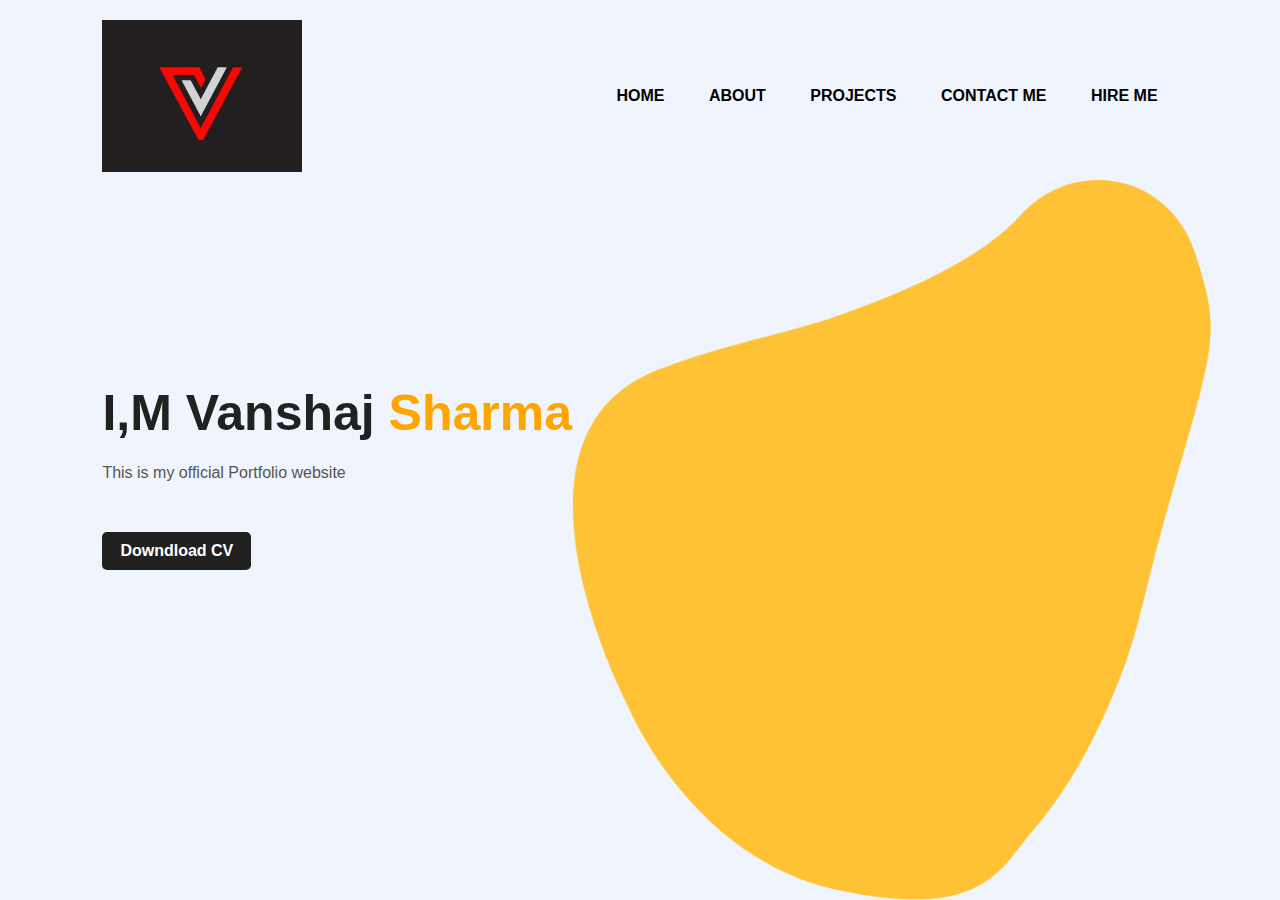
<file: index.html>
<!DOCTYPE html>
<html lang="en">
<head>
    <meta charset="UTF-8">
    <meta http-equiv="X-UA-Compatible" content="IE=edge">
    <meta name="viewport" content="width=device-width, initial-scale=1.0">
    <title>Portfolio Website</title>
    <link rel="stylesheet" href="styles.css">
    <link rel="stylesheet" href="https://cdnjs.cloudflare.com/ajax/libs/font-awesome/5.15.3/css/all.min.css" integrity="sha512-iBBXm8fW90+nuLcSKlbmrPcLa0OT92xO1BIsZ+ywDWZCvqsWgccV3gFoRBv0z+8dLJgyAHIhR35VZc2oM/gI1w==" crossorigin="anonymous" referrerpolicy="no-referrer" />
</head>
<body>
    <div class="hero">
        <nav>
            <img src="images/logo.jpg" class="logo">
            
            <ul>
                <li><a href="index.html">HOME</a></li>
                <li><a href="about.html">ABOUT</a></li>
                <li><a href="projects.html">PROJECTS</a></li>
                <li><a href="contact.html">CONTACT ME</a></li>
                <li><a href="#">HIRE ME</a></li>
            </ul>
        </nav>
        <div class="details">
            <h1>I,M Vanshaj <span>Sharma</span></h1>
            <p>This is my official Portfolio website</p>
            <br>
            <a href="#">Downdload CV</a>
        </div>
        <div class="images">
            <img src="images/shape.png" class = "shape">
            <!-- <img src="images/port.jpg" class="me"> -->
        </div>
       

        <div class="social">
           <a href="#"><i class="fab fa-dribbble"></i></a>
           <a href="#"><i class="fab fa-instagram"></i></a>
           <!-- <a href="#"><i class="fab fa-behance"></i></a> -->
        </div>
    </div>
</body>
</html>
</file>
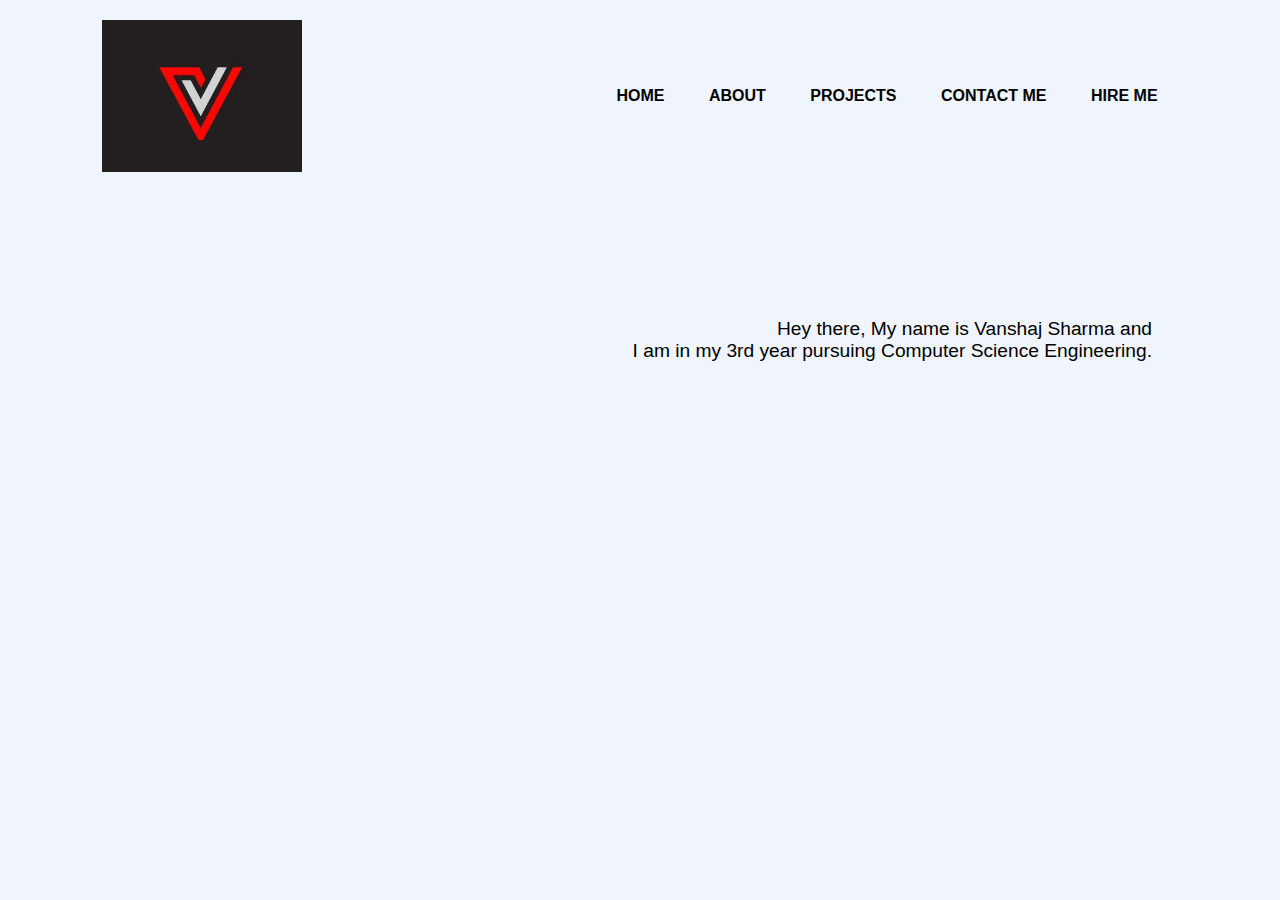
<file: about.html>
<!DOCTYPE html>
<html lang="en">
<head>
    <meta charset="UTF-8">
    <meta http-equiv="X-UA-Compatible" content="IE=edge">
    <meta name="viewport" content="width=device-width, initial-scale=1.0">
    <link rel="stylesheet" href="about.css">
    
    <title>About</title>
</head>
<body>
    <div class="hero">
        <nav>
            <img src="images/logo.jpg" class="logo">
            
            <ul>
                <li><a href="index.html">HOME</a></li>
                <li><a href="about.html">ABOUT</a></li>
                <li><a href="projects.html">PROJECTS</a></li>
                <li><a href="#">CONTACT ME</a></li>
                <li><a href="#">HIRE ME</a></li>
            </ul>
        </nav>

       <div class="det">
        <p>Hey there, My name is Vanshaj Sharma and <br> I am in my 3rd year pursuing Computer Science Engineering.</p>
       </div>

       <div class="images">
        <!-- <img src="images/port.jpg" alt=""> -->
        <!-- <img src="images/port.jpg" class="me"> -->
    </div>
</body>
</html>
</file>
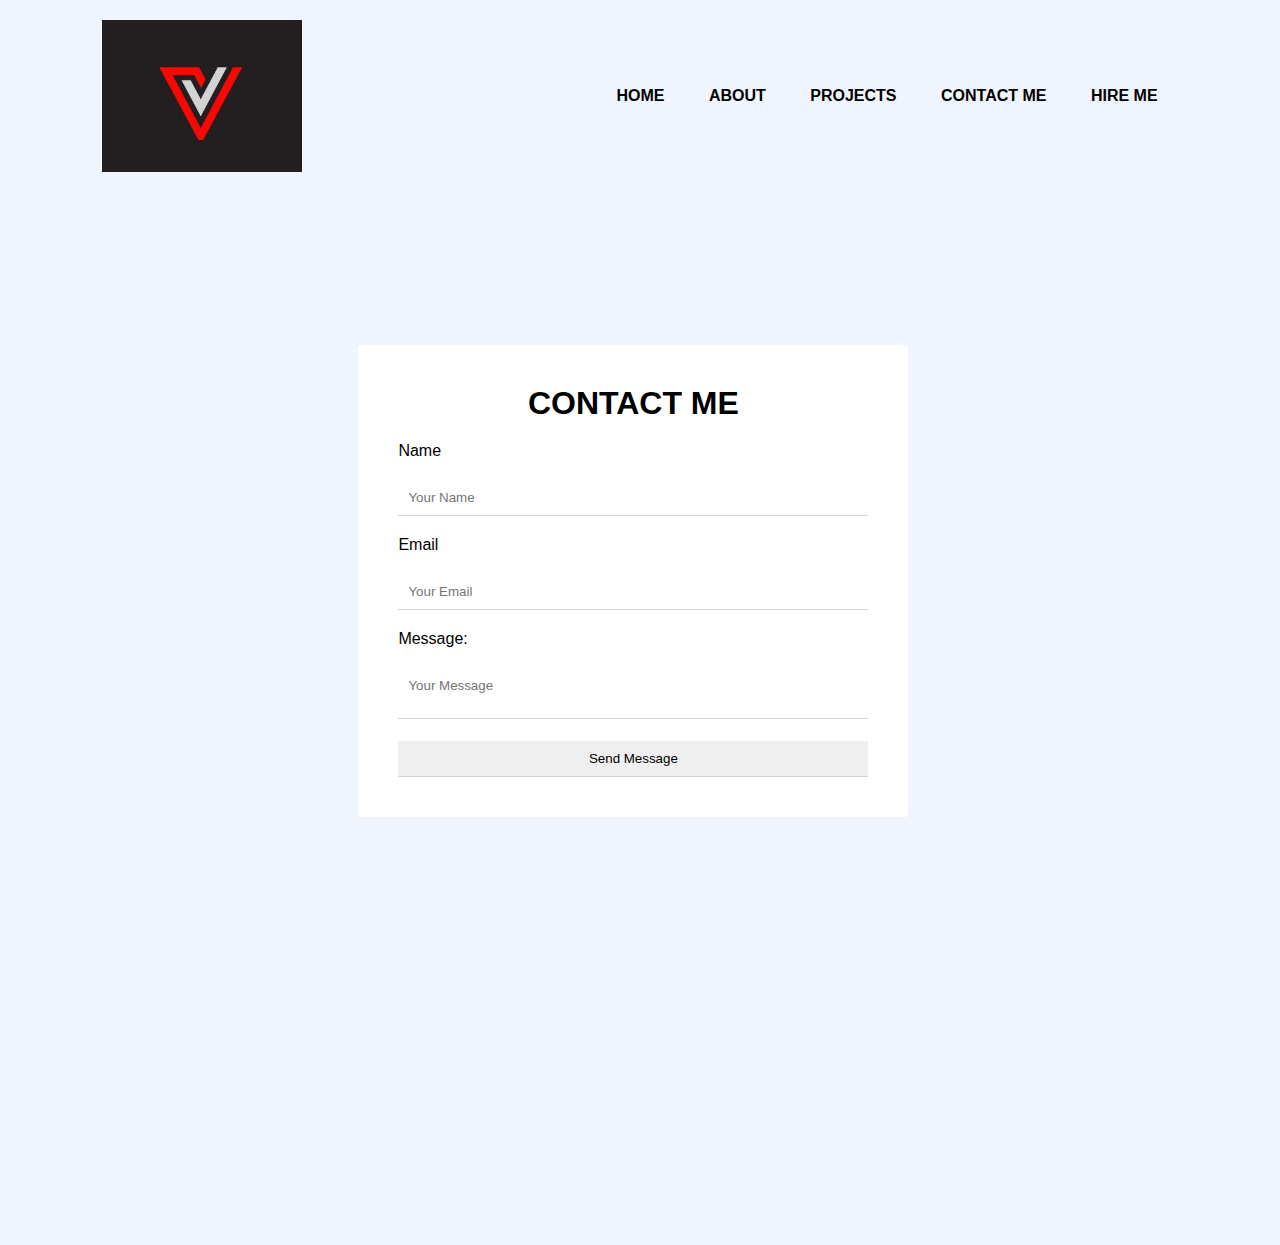
<file: contact.html>
<!DOCTYPE html>
<html lang="en">
<head>
    <meta charset="UTF-8">
    <meta http-equiv="X-UA-Compatible" content="IE=edge">
    <meta name="viewport" content="width=device-width, initial-scale=1.0">
    <link rel="stylesheet" href="contact.css">
    <title>Vanshaj's Portfolio</title>
</head>
<body>
    <div class="hero">
        <nav>
            <img src="images/logo.jpg" class="logo">
            
            <ul>
                <li><a href="index.html">HOME</a></li>
                <li><a href="about.html">ABOUT</a></li>
                <li><a href="projects.html">PROJECTS</a></li>
                <li><a href="contact.html">CONTACT ME</a></li>
                <li><a href="#">HIRE ME</a></li>
            </ul>
        </nav>
    <div class="contact">
       <form action="">
       <h1>CONTACT ME</h1>

       <label for="Name">Name</label>
       <input type="text" id="name" placeholder="Your Name">

       <label for="Email">Email</label>
       <input type="text" id = "email" placeholder="Your Email">

       <label for="Message">Message:</label>
       <textarea  id="message" placeholder="Your Message" ></textarea>

       <div class="center">
        <input type="submit" value="Send Message">
        <p id="success"></p>
       </div>
       </form>
    </div>
</body>
</html>
</file>
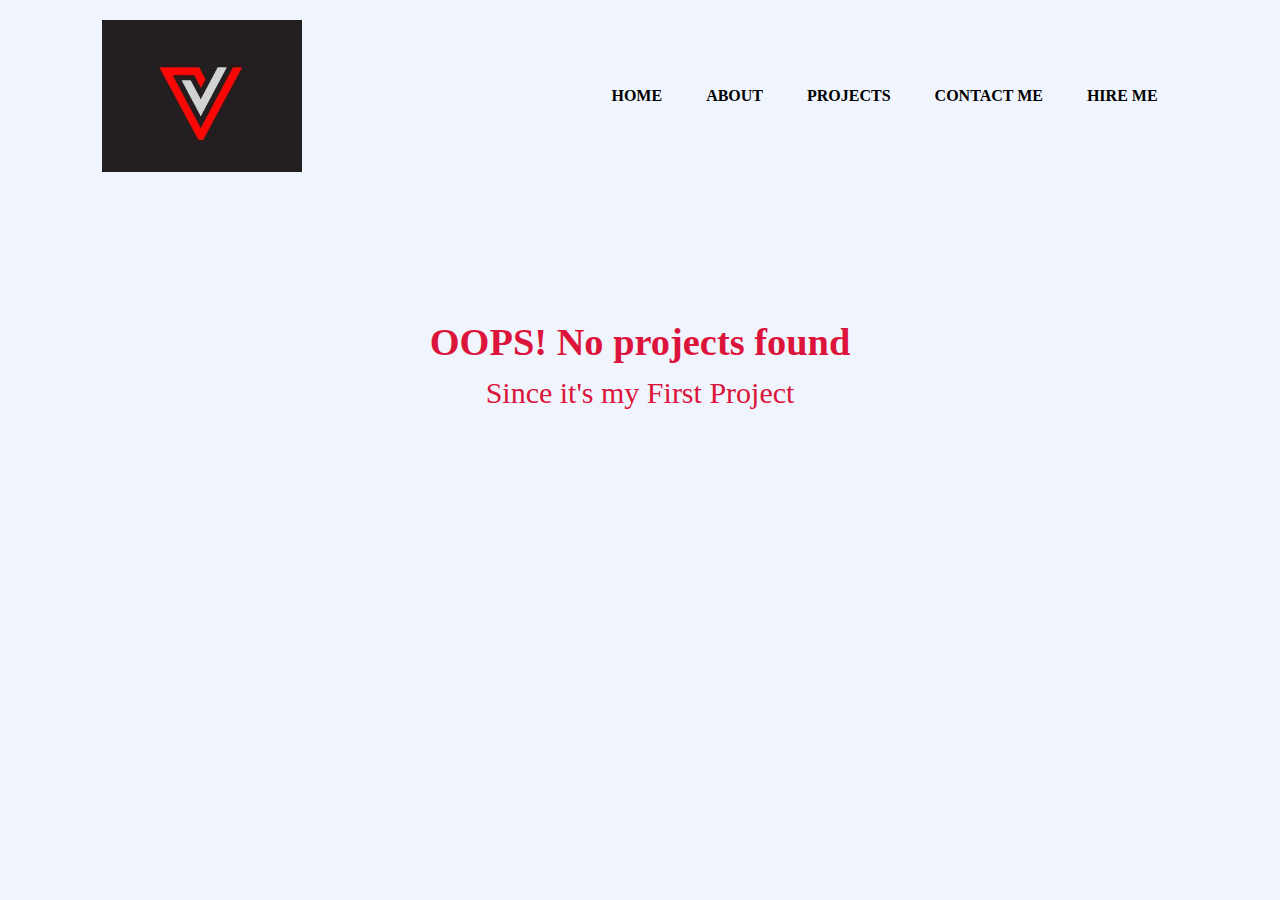
<file: projects.html>
<!DOCTYPE html>
<html lang="en">
<head>
    <meta charset="UTF-8">
    <meta http-equiv="X-UA-Compatible" content="IE=edge">
    <meta name="viewport" content="width=device-width, initial-scale=1.0">
    <link rel="stylesheet" href="projects.css">
    <title>Projects</title>
</head>
<body>
    <div class="hero">
        <div class="hero">
            <nav>
                <img src="images/logo.jpg" class="logo">
                
                <ul>
                    <li><a href="index.html">HOME</a></li>
                    <li><a href="about.html">ABOUT</a></li>
                    <li><a href="projects.html">PROJECTS</a></li>
                    <li><a href="contact.html">CONTACT ME</a></li>
                    <li><a href="#">HIRE ME</a></li>
                </ul>
            </nav>

            <div class="details">
                <h1>OOPS! No projects found</h1>
                <p>Since it's my First Project</p>
            </div>
            
    </div>
</body>
</html>
</file>
<file: styles.css>
*{
    margin: 0;
    padding: 0;
    font-family: sans-serif;
}

.hero{
    position: relative;
    width: 100%;
    height: 100vh;
    background: #eff4fd;
    position: relative;
}

nav{
    display: flex;
    width: 84%;
    margin: auto;
    padding: 20px 0;
    align-items: center;
    justify-content: space-between;
}

.logo{
    width: 200px;
    cursor: pointer;
}

nav ul li {
    display: inline-block;
    list-style: none;
    margin: 10px 20px;
}

nav ul li a{
    text-decoration: none;
    color: #000;
    font-weight: bold;
}

nav ul li a:hover{
    color: red;
}

.details{
    margin-left: 8%;
    margin-top: 15%;
}

.details h1{
    font-size: 50px;
    color: #212121;
    margin-bottom: 20px;
}

span{
    color: orange;
    
}

.details p{
    color: #555;
    line-height: 22px;
}

.details a{
    background: #212121;
    padding: 10px 18px;
    text-decoration: none;
    font-weight: bold;
    color: #fff;
    display: inline-block;
    margin: 30px 0;
    border-radius: 5px;
}

.images{
    width: 45%;
    height: 80%;
    position: absolute;
    bottom: 0;
    right: 100px;
}

.images img{
    height: 100%;
    position: absolute;
    left: 50%;
    bottom: 0;
     transform: translateX(-50%);
    transition: bottom 1s, left 1s; 
}

/* .images:hover .shape{
    bottom: 40px;
} */

/* .images:hover .me{
    left: 45%;
} */

.social{
    margin-left: 8%;
    margin-top: 100px;
    position: realtive;
    top: 20px;
}

.social a{
    font-size: 30px;
    color: #212121;
    margin-right: 20px;
    margin-top: 0px;
}

.social a:hover{
    color: orange;
}
</file>
<file: about.css>
*{
    margin: 0;
    padding: 0;
    font-family: sans-serif;
}

.hero{
    position: relative;
    width: 100%;
    height: 100vh;
    background: #eff4fd;
    position: relative;
}

nav{
    display: flex;
    width: 84%;
    margin: auto;
    padding: 20px 0;
    align-items: center;
    justify-content: space-between;
}

.logo{
    width: 200px;
    cursor: pointer;
}

nav ul li {
    display: inline-block;
    list-style: none;
    margin: 10px 20px;
}

nav ul li a{
    text-decoration: none;
    color: #000;
    font-weight: bold;
}

nav ul li a:hover{
    color: red;
}
/* 
.images{
    width: 45%;
    height: 4%;
    position: absolute;
    bottom: 0;
    left: 100px;
} */

.det{
    position: relative;
    font-size: larger;
    text-align:right;
    margin-right: 10%;
    top: 14%;

}

.images{
    position: relative;
    left: 8%;
    height: 15%;
    width: 50%;

}
</file>
<file: contact.css>
*{
    margin: 0;
    padding: 0;
    font-family: sans-serif;
}

body{
    background-color: #eff4fd;
}

.hero{
    position: relative;
    width: 100%;
    height: 100vh;
    background: #eff4fd;
    position: relative;
}

nav{
    display: flex;
    width: 84%;
    margin: auto;
    padding: 20px 0;
    align-items: center;
    justify-content: space-between;
}

.logo{
    width: 200px;
    cursor: pointer;
}

nav ul li {
    display: inline-block;
    list-style: none;
    margin: 10px 20px;
}

nav ul li a{
    text-decoration: none;
    color: #000;
    font-weight: bold;
}

nav ul li a:hover{
    color: red;
}

.contact{
    width: 100%;
    height: 100%;
    position:relative;
    margin-left: 28%;
    margin-top: 0%;
}

form{
    
    max-width: 550px;
    width: 90%;
    background: white;
    margin: 17vh 0 auto;
    padding: 40px;
    border-radius: 3px;
    box-sizing: border-box;
}

h1{
    margin: 0;
    text-align: center;
}

label{
    display: block;
    margin: 20px 0;
}

input, textarea{
    width: 100%;
    padding: 10px;
    box-sizing: border-box;
    outline: none;
    resize: none;
    border: none;
    border-bottom:  1px solid #D3D3D3;
}

textarea::-webkit-scrollbar {
    width: 4px;
}
 
.center{
    text-align: center;
    margin-top: 4%;
}
</file>
<file: projects.css>
*{
    margin: 0;
    padding: 0;
    background-color: #eff4fd;
}

.hero{
    position: relative;
    width: 100%;
    height: 100vh;
    background: #eff4fd;
    position: relative;
}

nav{
    display: flex;
    width: 84%;
    margin: auto;
    padding: 20px 0;
    align-items: center;
    justify-content: space-between;
}

.logo{
    width: 200px;
    cursor: pointer;
}

nav ul li {
    display: inline-block;
    list-style: none;
    margin: 10px 20px;
}

nav ul li a{
    text-decoration: none;
    color: #000;
    font-weight: bold;
}

nav ul li a:hover{
    color: red;
}

.details{
    color: crimson;
    font-size: larger;
    text-align: center;
    margin-top : 10%;
    
}

.details p{
    font-size: 30px;
    text-align: center;
    margin-top: 1%;
}
</file>
